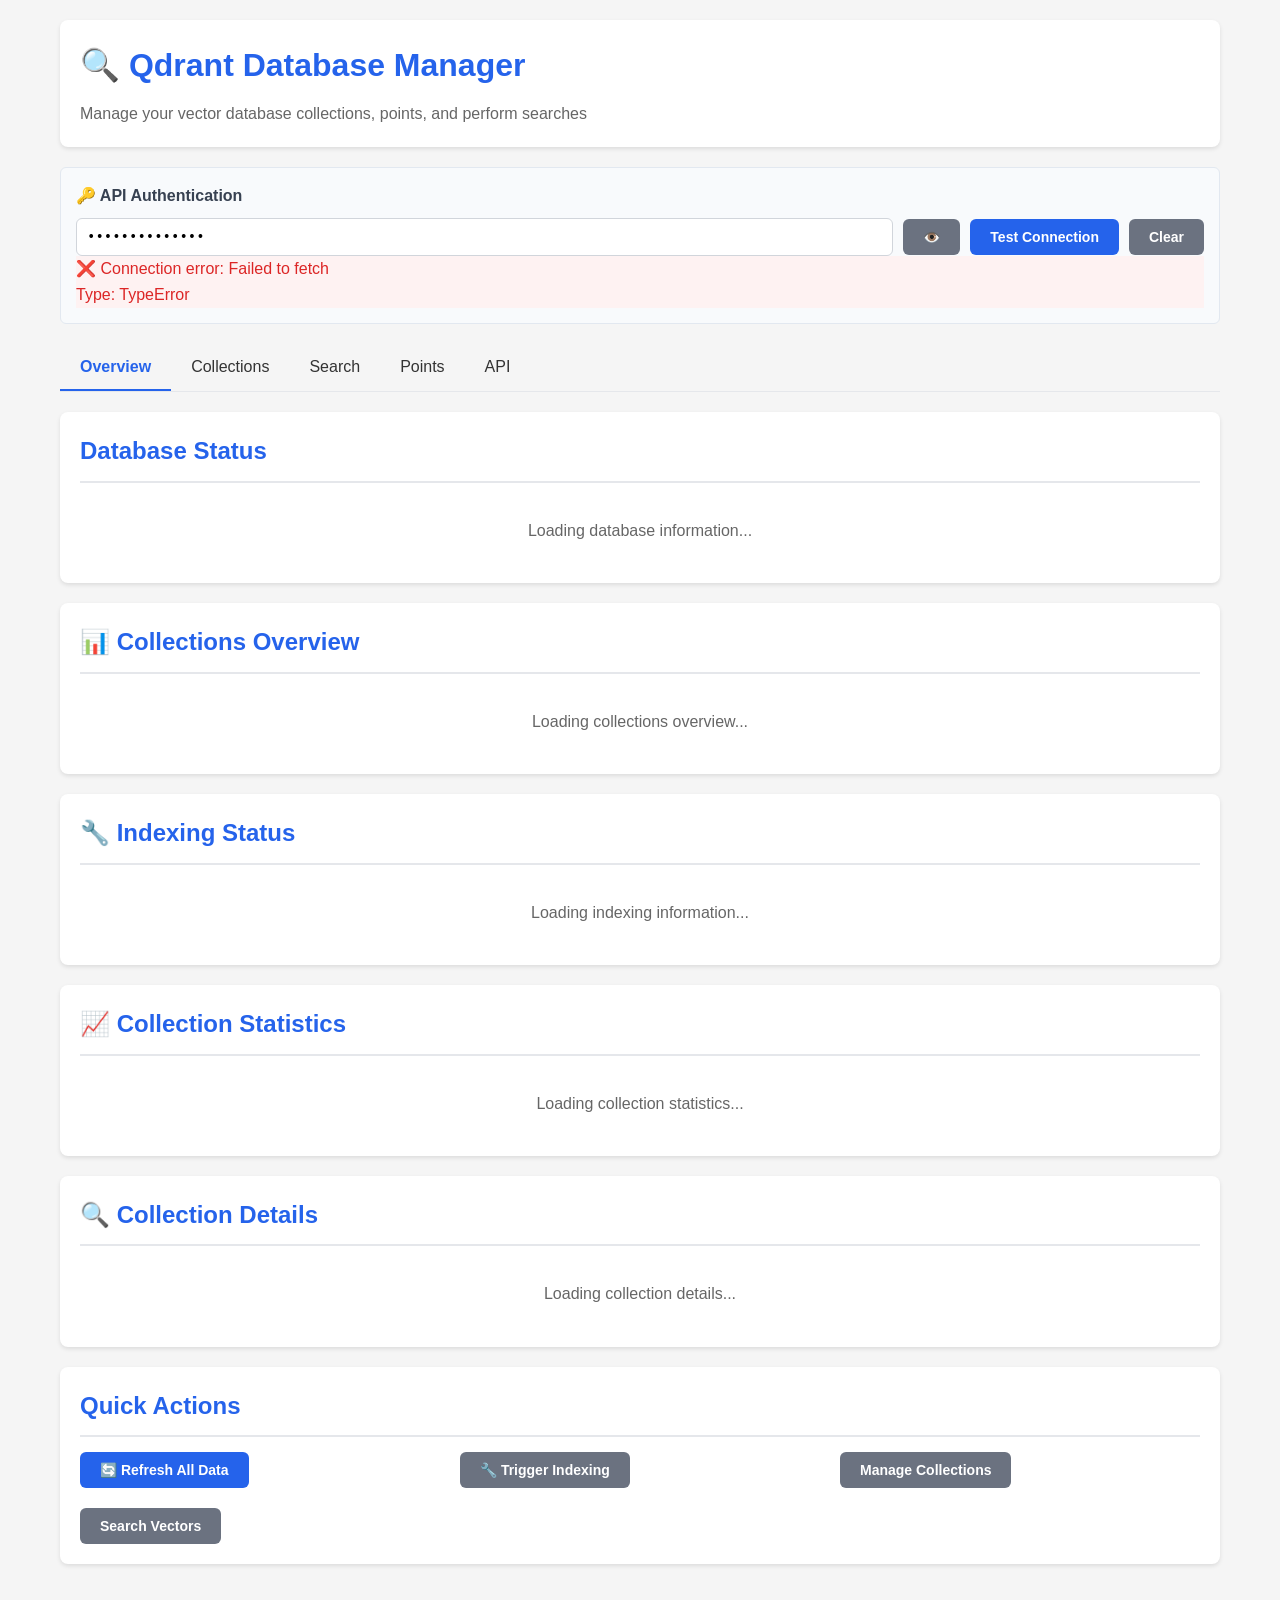
<file: services/qdrant-ui/index.html>
<!DOCTYPE html>
<html lang="en">
<head>
    <meta charset="UTF-8">
    <meta name="viewport" content="width=device-width, initial-scale=1.0">
    <title>Qdrant Database Manager</title>
    <style>
        * {
            margin: 0;
            padding: 0;
            box-sizing: border-box;
        }
        
        body {
            font-family: -apple-system, BlinkMacSystemFont, 'Segoe UI', Roboto, sans-serif;
            background: #f5f5f5;
            color: #333;
            line-height: 1.6;
        }
        
        .container {
            max-width: 1200px;
            margin: 0 auto;
            padding: 20px;
        }
        
        .header {
            background: #fff;
            padding: 20px;
            border-radius: 8px;
            box-shadow: 0 2px 4px rgba(0,0,0,0.1);
            margin-bottom: 20px;
        }
        
        .header h1 {
            color: #2563eb;
            margin-bottom: 10px;
        }
        
        .header p {
            color: #666;
        }
        
        .api-token-section {
            background: #f8fafc;
            border: 1px solid #e2e8f0;
            border-radius: 6px;
            padding: 15px;
            margin-bottom: 20px;
        }
        
        .api-token-section h3 {
            color: #374151;
            margin-bottom: 10px;
            font-size: 16px;
        }
        
        .api-token-input {
            display: flex;
            gap: 10px;
            align-items: center;
        }
        
        .api-token-input input {
            flex: 1;
            font-family: 'Courier New', monospace;
        }
        
        .api-token-input button {
            white-space: nowrap;
        }
        
        .card {
            background: #fff;
            padding: 20px;
            border-radius: 8px;
            box-shadow: 0 2px 4px rgba(0,0,0,0.1);
            margin-bottom: 20px;
        }
        
        .card h2 {
            color: #2563eb;
            margin-bottom: 15px;
            border-bottom: 2px solid #e5e7eb;
            padding-bottom: 10px;
        }
        
        .form-group {
            margin-bottom: 15px;
        }
        
        label {
            display: block;
            margin-bottom: 5px;
            font-weight: 600;
            color: #374151;
        }
        
        input, textarea, select {
            width: 100%;
            padding: 10px;
            border: 1px solid #d1d5db;
            border-radius: 6px;
            font-size: 14px;
        }
        
        input:focus, textarea:focus, select:focus {
            outline: none;
            border-color: #2563eb;
            box-shadow: 0 0 0 3px rgba(37, 99, 235, 0.1);
        }
        
        .btn {
            background: #2563eb;
            color: white;
            padding: 10px 20px;
            border: none;
            border-radius: 6px;
            cursor: pointer;
            font-size: 14px;
            font-weight: 600;
            transition: background-color 0.2s;
        }
        
        .btn:hover {
            background: #1d4ed8;
        }
        
        .btn-secondary {
            background: #6b7280;
        }
        
        .btn-secondary:hover {
            background: #4b5563;
        }
        
        .btn-danger {
            background: #dc2626;
        }
        
        .btn-danger:hover {
            background: #b91c1c;
        }
        
        .btn-success {
            background: #059669;
        }
        
        .btn-success:hover {
            background: #047857;
        }
        
        .response {
            background: #f8fafc;
            border: 1px solid #e2e8f0;
            border-radius: 6px;
            padding: 15px;
            margin-top: 15px;
            font-family: 'Courier New', monospace;
            font-size: 13px;
            white-space: pre-wrap;
            max-height: 400px;
            overflow-y: auto;
        }
        
        .error {
            background: #fef2f2;
            border-color: #fecaca;
            color: #dc2626;
        }
        
        .success {
            background: #f0fdf4;
            border-color: #bbf7d0;
            color: #059669;
        }
        
        .warning {
            background: #fffbeb;
            border-color: #fed7aa;
            color: #d97706;
        }
        
        .grid {
            display: grid;
            grid-template-columns: repeat(auto-fit, minmax(300px, 1fr));
            gap: 20px;
        }
        
        .collection-item {
            background: #fff;
            border: 1px solid #e5e7eb;
            border-radius: 6px;
            padding: 15px;
            margin-bottom: 10px;
        }
        
        .collection-name {
            font-weight: 600;
            color: #2563eb;
            margin-bottom: 5px;
        }
        
        .collection-info {
            font-size: 12px;
            color: #666;
        }
        
        .loading {
            text-align: center;
            padding: 20px;
            color: #666;
        }
        
        .tabs {
            display: flex;
            border-bottom: 1px solid #e5e7eb;
            margin-bottom: 20px;
        }
        
        .tab {
            padding: 10px 20px;
            cursor: pointer;
            border-bottom: 2px solid transparent;
            transition: all 0.2s;
        }
        
        .tab.active {
            border-bottom-color: #2563eb;
            color: #2563eb;
            font-weight: 600;
        }
        
        .tab:hover {
            background: #f8fafc;
        }
        
        .tab-content {
            display: none;
        }
        
        .tab-content.active {
            display: block;
        }
        
        .stats-grid {
            display: grid;
            grid-template-columns: repeat(auto-fit, minmax(200px, 1fr));
            gap: 15px;
            margin-bottom: 20px;
        }
        
        .stat-card {
            background: #f8fafc;
            border: 1px solid #e2e8f0;
            border-radius: 6px;
            padding: 15px;
            text-align: center;
        }
        
        .stat-number {
            font-size: 24px;
            font-weight: bold;
            color: #2563eb;
            margin-bottom: 5px;
        }
        
        .stat-label {
            font-size: 12px;
            color: #666;
            text-transform: uppercase;
            letter-spacing: 0.5px;
        }
        
        .collection-detail-card {
            background: #fff;
            border: 1px solid #e5e7eb;
            border-radius: 8px;
            padding: 20px;
            margin-bottom: 15px;
            box-shadow: 0 1px 3px rgba(0,0,0,0.1);
        }
        
        .collection-detail-header {
            display: flex;
            justify-content: space-between;
            align-items: center;
            margin-bottom: 15px;
            padding-bottom: 10px;
            border-bottom: 1px solid #e5e7eb;
        }
        
        .collection-detail-name {
            font-size: 18px;
            font-weight: 600;
            color: #2563eb;
        }
        
        .collection-detail-status {
            padding: 4px 8px;
            border-radius: 4px;
            font-size: 12px;
            font-weight: 600;
        }
        
        .status-green {
            background: #dcfce7;
            color: #166534;
        }
        
        .status-yellow {
            background: #fef3c7;
            color: #92400e;
        }
        
        .status-red {
            background: #fee2e2;
            color: #991b1b;
        }
        
        .collection-detail-info {
            display: grid;
            grid-template-columns: repeat(auto-fit, minmax(150px, 1fr));
            gap: 15px;
            margin-bottom: 15px;
        }
        
        .detail-item {
            text-align: center;
        }
        
        .detail-value {
            font-size: 16px;
            font-weight: 600;
            color: #374151;
        }
        
        .detail-label {
            font-size: 11px;
            color: #666;
            text-transform: uppercase;
            letter-spacing: 0.5px;
        }
        
        .collection-detail-actions {
            display: flex;
            gap: 10px;
            flex-wrap: wrap;
        }
        
        .btn-small {
            padding: 6px 12px;
            font-size: 12px;
        }
        
        .overview-summary {
            background: #f0f9ff;
            border: 1px solid #bae6fd;
            border-radius: 6px;
            padding: 15px;
            margin-bottom: 20px;
        }
        
        .overview-summary h3 {
            color: #0369a1;
            margin-bottom: 10px;
        }
        
        .overview-summary p {
            color: #0c4a6e;
            margin-bottom: 5px;
        }
        
        .indexing-progress {
            background: #f1f5f9;
            border-radius: 4px;
            height: 20px;
            margin: 10px 0;
            overflow: hidden;
        }
        
        .indexing-progress-bar {
            height: 100%;
            background: linear-gradient(90deg, #10b981, #059669);
            transition: width 0.3s ease;
            display: flex;
            align-items: center;
            justify-content: center;
            color: white;
            font-size: 12px;
            font-weight: 600;
        }
        
        .indexing-status-card {
            background: #f8fafc;
            border: 1px solid #e2e8f0;
            border-radius: 6px;
            padding: 15px;
            margin-bottom: 10px;
        }
        
        .indexing-status-header {
            display: flex;
            justify-content: space-between;
            align-items: center;
            margin-bottom: 10px;
        }
        
        .indexing-status-name {
            font-weight: 600;
            color: #374151;
        }
        
        .indexing-status-indicator {
            padding: 4px 8px;
            border-radius: 4px;
            font-size: 11px;
            font-weight: 600;
        }
        
        .indexing-active {
            background: #dcfce7;
            color: #166534;
        }
        
        .indexing-complete {
            background: #dbeafe;
            color: #1e40af;
        }
        
        .indexing-pending {
            background: #fef3c7;
            color: #92400e;
        }
        
        .indexing-stats {
            display: grid;
            grid-template-columns: repeat(auto-fit, minmax(120px, 1fr));
            gap: 10px;
            margin-top: 10px;
        }
        
        .indexing-stat {
            text-align: center;
            padding: 8px;
            background: white;
            border-radius: 4px;
            border: 1px solid #e5e7eb;
        }
        
        .indexing-stat-value {
            font-size: 16px;
            font-weight: 600;
            color: #2563eb;
        }
        
        .indexing-stat-label {
            font-size: 10px;
            color: #666;
            text-transform: uppercase;
            letter-spacing: 0.5px;
        }
    </style>
</head>
<body>
    <div class="container">
        <div class="header">
            <h1>🔍 Qdrant Database Manager</h1>
            <p>Manage your vector database collections, points, and perform searches</p>
        </div>

        <!-- API Token Section -->
        <div class="api-token-section">
            <h3>🔑 API Authentication</h3>
            <div class="api-token-input">
                <input type="password" id="api-token" placeholder="Enter Qdrant API token (optional)" />
                <button class="btn btn-secondary" onclick="toggleApiTokenVisibility()">👁️</button>
                <button class="btn" onclick="testConnection()">Test Connection</button>
                <button class="btn btn-secondary" onclick="clearApiToken()">Clear</button>
            </div>
            <div id="connection-status"></div>
        </div>

        <div class="tabs">
            <div class="tab active" onclick="showTab('overview')">Overview</div>
            <div class="tab" onclick="showTab('collections')">Collections</div>
            <div class="tab" onclick="showTab('search')">Search</div>
            <div class="tab" onclick="showTab('points')">Points</div>
            <div class="tab" onclick="showTab('api')">API</div>
        </div>

        <!-- Overview Tab -->
        <div id="overview" class="tab-content active">
            <div class="card">
                <h2>Database Status</h2>
                <div id="status-info">
                    <div class="loading">Loading database information...</div>
                </div>
            </div>
            
            <div class="card">
                <h2>📊 Collections Overview</h2>
                <div id="collections-overview">
                    <div class="loading">Loading collections overview...</div>
                </div>
            </div>
            
            <div class="card">
                <h2>🔧 Indexing Status</h2>
                <div id="indexing-status">
                    <div class="loading">Loading indexing information...</div>
                </div>
            </div>
            
            <div class="card">
                <h2>📈 Collection Statistics</h2>
                <div id="collections-stats">
                    <div class="loading">Loading collection statistics...</div>
                </div>
            </div>
            
            <div class="card">
                <h2>🔍 Collection Details</h2>
                <div id="collections-details">
                    <div class="loading">Loading collection details...</div>
                </div>
            </div>
            
            <div class="card">
                <h2>Quick Actions</h2>
                <div class="grid">
                    <div>
                        <button class="btn" onclick="loadOverviewData()">🔄 Refresh All Data</button>
                    </div>
                    <div>
                        <button class="btn btn-secondary" onclick="triggerIndexing()">🔧 Trigger Indexing</button>
                    </div>
                    <div>
                        <button class="btn btn-secondary" onclick="showTab('collections')">Manage Collections</button>
                    </div>
                    <div>
                        <button class="btn btn-secondary" onclick="showTab('search')">Search Vectors</button>
                    </div>
                </div>
            </div>
        </div>

        <!-- Collections Tab -->
        <div id="collections" class="tab-content">
            <div class="card">
                <h2>Collections</h2>
                <div class="form-group">
                    <label for="collection-name">Collection Name:</label>
                    <input type="text" id="collection-name" placeholder="Enter collection name">
                </div>
                <div class="form-group">
                    <label for="vector-size">Vector Size:</label>
                    <input type="number" id="vector-size" placeholder="1536" value="1536">
                </div>
                <div class="form-group">
                    <label for="distance-metric">Distance Metric:</label>
                    <select id="distance-metric">
                        <option value="Cosine">Cosine</option>
                        <option value="Euclid">Euclidean</option>
                        <option value="Dot">Dot Product</option>
                    </select>
                </div>
                <button class="btn btn-success" onclick="createCollection()">Create Collection</button>
                <div id="collections-list">
                    <div class="loading">Loading collections...</div>
                </div>
            </div>
        </div>

        <!-- Search Tab -->
        <div id="search" class="tab-content">
            <div class="card">
                <h2>Vector Search</h2>
                <div class="form-group">
                    <label for="search-collection">Collection:</label>
                    <select id="search-collection">
                        <option value="">Select collection...</option>
                    </select>
                </div>
                <div class="form-group">
                    <label for="search-vector">Vector (comma-separated numbers):</label>
                    <textarea id="search-vector" rows="4" placeholder="0.1, 0.2, 0.3, ..."></textarea>
                </div>
                <div class="form-group">
                    <label for="search-limit">Limit:</label>
                    <input type="number" id="search-limit" value="10" min="1" max="100">
                </div>
                <button class="btn" onclick="searchVectors()">Search</button>
                <div id="search-results"></div>
            </div>
        </div>

        <!-- Points Tab -->
        <div id="points" class="tab-content">
            <div class="card">
                <h2>Manage Points</h2>
                <div class="form-group">
                    <label for="points-collection">Collection:</label>
                    <select id="points-collection">
                        <option value="">Select collection...</option>
                    </select>
                </div>
                <div class="form-group">
                    <label for="point-id">Point ID:</label>
                    <input type="text" id="point-id" placeholder="Enter point ID">
                </div>
                <div class="form-group">
                    <label for="point-vector">Vector (comma-separated numbers):</label>
                    <textarea id="point-vector" rows="4" placeholder="0.1, 0.2, 0.3, ..."></textarea>
                </div>
                <div class="form-group">
                    <label for="point-payload">Payload (JSON):</label>
                    <textarea id="point-payload" rows="4" placeholder='{"text": "sample text", "metadata": "value"}'></textarea>
                </div>
                <button class="btn btn-success" onclick="upsertPoint()">Upsert Point</button>
                <button class="btn btn-danger" onclick="deletePoint()">Delete Point</button>
                <div id="points-results"></div>
            </div>
        </div>

        <!-- API Tab -->
        <div id="api" class="tab-content">
            <div class="card">
                <h2>API Endpoints</h2>
                <div class="response">
Qdrant API Base URL: http://localhost:6333

Available Endpoints:
- GET / - Health check
- GET /collections - List all collections
- PUT /collections/{name} - Create collection
- DELETE /collections/{name} - Delete collection
- GET /collections/{name} - Get collection info
- PUT /collections/{name}/points - Upsert points
- POST /collections/{name}/points/search - Search points
- DELETE /collections/{name}/points - Delete points

Example Usage (with API token):
curl -X GET http://localhost:6333/collections \
  -H "api-key: YOUR_API_TOKEN"

curl -X PUT http://localhost:6333/collections/test \
  -H "Content-Type: application/json" \
  -H "api-key: YOUR_API_TOKEN" \
  -d '{"vectors": {"size": 1536, "distance": "Cosine"}}'
                </div>
            </div>
        </div>
    </div>

    <script>
        const QDRANT_URL = 'http://localhost:6333';
        let apiToken = 'qdrant_api_key'; // Default API key
        
        // Initialize on page load
        document.addEventListener('DOMContentLoaded', function() {
            console.log('=== QDRANT UI INITIALIZATION STARTED ===');
            
            // Check for API token in URL parameters
            const urlParams = new URLSearchParams(window.location.search);
            const tokenFromUrl = urlParams.get('api_token');
            if (tokenFromUrl) {
                console.log('API token found in URL parameters');
                document.getElementById('api-token').value = tokenFromUrl;
                apiToken = tokenFromUrl;
            } else {
                console.log('Using default API token');
                // Use default API key if none provided in URL
                document.getElementById('api-token').value = apiToken;
            }
            
            console.log('About to call testConnection()...');
            // Test connection and load data
            testConnection();
            console.log('testConnection() called');
            
            // Set up periodic refresh of indexing status (every 30 seconds)
            setInterval(() => {
                if (document.getElementById('indexing-status')) {
                    loadIndexingStatus();
                }
            }, 30000);
        });
        
        // Get headers for API requests
        function getHeaders() {
            const headers = {
                'Content-Type': 'application/json'
            };
            if (apiToken) {
                headers['api-key'] = apiToken;
                console.log('Adding API key to headers:', apiToken);
            } else {
                console.log('No API token available');
            }
            console.log('Final headers:', headers);
            return headers;
        }
        
        // Toggle API token visibility
        function toggleApiTokenVisibility() {
            const input = document.getElementById('api-token');
            const button = event.target;
            if (input.type === 'password') {
                input.type = 'text';
                button.textContent = '🙈';
            } else {
                input.type = 'password';
                button.textContent = '👁️';
            }
        }
        
        // Clear API token
        function clearApiToken() {
            document.getElementById('api-token').value = '';
            apiToken = '';
            document.getElementById('connection-status').innerHTML = '';
        }
        
        // Test connection
        async function testConnection() {
            // Ensure apiToken is set from the input field
            const inputToken = document.getElementById('api-token').value;
            if (inputToken) {
                apiToken = inputToken;
            }
            console.log('Testing connection with API token:', apiToken);
            const statusDiv = document.getElementById('connection-status');
            
            try {
                console.log('Making request to:', QDRANT_URL);
                console.log('Headers:', getHeaders());
                
                const response = await fetch(QDRANT_URL, {
                    headers: getHeaders()
                });
                
                console.log('Response status:', response.status);
                console.log('Response ok:', response.ok);
                
                if (response.ok) {
                    const data = await response.json();
                    console.log('Response data:', data);
                    statusDiv.innerHTML = `
                        <div class="success">
                            ✅ Connected successfully! Version: ${data.version}
                        </div>
                    `;
                    console.log('Calling loadStatus, loadCollections, and loadOverviewData...');
                    loadStatus();
                    loadCollections();
                    loadOverviewData();
                } else {
                    const errorText = await response.text();
                    console.log('Error response text:', errorText);
                    statusDiv.innerHTML = `
                        <div class="error">
                            ❌ Connection failed: ${response.status} ${response.statusText}
                            <br>Details: ${errorText}
                        </div>
                    `;
                }
            } catch (error) {
                console.log('Exception caught:', error);
                statusDiv.innerHTML = `
                    <div class="error">
                        ❌ Connection error: ${error.message}
                        <br>Type: ${error.name}
                    </div>
                `;
            }
        }
        
        // Tab management
        function showTab(tabName) {
            // Hide all tab contents
            document.querySelectorAll('.tab-content').forEach(content => {
                content.classList.remove('active');
            });
            
            // Remove active class from all tabs
            document.querySelectorAll('.tab').forEach(tab => {
                tab.classList.remove('active');
            });
            
            // Show selected tab content
            document.getElementById(tabName).classList.add('active');
            
            // Add active class to clicked tab
            event.target.classList.add('active');
            
            // Load data for specific tabs
            if (tabName === 'overview') {
                loadOverviewData();
            } else if (tabName === 'collections') {
                loadCollections();
            }
        }
        
        // Load comprehensive overview data
        async function loadOverviewData() {
            console.log('=== loadOverviewData() called ===');
            try {
                await Promise.all([
                    loadStatus(),
                    loadCollectionsOverview(),
                    loadIndexingStatus(),
                    loadCollectionsStats(),
                    loadCollectionsDetails()
                ]);
                console.log('=== loadOverviewData() completed successfully ===');
            } catch (error) {
                console.error('Error in loadOverviewData():', error);
            }
        }
        
        // Load indexing status for all collections
        async function loadIndexingStatus() {
            console.log('=== loadIndexingStatus() called ===');
            try {
                const response = await fetch(`${QDRANT_URL}/collections`, {
                    headers: getHeaders()
                });
                const data = await response.json();
                
                if (data.result && data.result.collections) {
                    const collections = data.result.collections;
                    let totalPoints = 0;
                    let totalIndexedVectors = 0;
                    let indexingInProgress = 0;
                    let fullyIndexed = 0;
                    
                    const indexingDetails = [];
                    
                    for (const collection of collections) {
                        try {
                            const detailResponse = await fetch(`${QDRANT_URL}/collections/${collection.name}`, {
                                headers: getHeaders()
                            });
                            
                            if (detailResponse.ok) {
                                const detailData = await detailResponse.json();
                                const collectionInfo = detailData.result;
                                
                                const pointsCount = collectionInfo.points_count || 0;
                                const indexedVectorsCount = collectionInfo.indexed_vectors_count || 0;
                                const segmentsCount = collectionInfo.segments_count || 0;
                                
                                totalPoints += pointsCount;
                                totalIndexedVectors += indexedVectorsCount;
                                
                                // Calculate indexing progress
                                let indexingProgress = 0;
                                let indexingStatus = 'pending';
                                
                                if (pointsCount > 0) {
                                    indexingProgress = (indexedVectorsCount / pointsCount) * 100;
                                    
                                    if (indexingProgress >= 100) {
                                        indexingStatus = 'complete';
                                        fullyIndexed++;
                                    } else if (indexingProgress > 0) {
                                        indexingStatus = 'active';
                                        indexingInProgress++;
                                    }
                                }
                                
                                indexingDetails.push({
                                    name: collection.name,
                                    pointsCount: pointsCount,
                                    indexedVectorsCount: indexedVectorsCount,
                                    segmentsCount: segmentsCount,
                                    indexingProgress: indexingProgress,
                                    indexingStatus: indexingStatus,
                                    optimizerStatus: collectionInfo.optimizer_status || 'unknown'
                                });
                            }
                        } catch (error) {
                            console.log(`Error fetching indexing details for ${collection.name}:`, error);
                        }
                    }
                    
                    const overallProgress = totalPoints > 0 ? (totalIndexedVectors / totalPoints) * 100 : 0;
                    
                    let html = `
                        <div class="overview-summary">
                            <h3>🔧 Overall Indexing Status</h3>
                            <div class="indexing-progress">
                                <div class="indexing-progress-bar" style="width: ${overallProgress}%">
                                    ${overallProgress.toFixed(1)}%
                                </div>
                            </div>
                            <p><strong>Total Points:</strong> ${totalPoints.toLocaleString()}</p>
                            <p><strong>Indexed Vectors:</strong> ${totalIndexedVectors.toLocaleString()}</p>
                            <p><strong>Fully Indexed Collections:</strong> ${fullyIndexed} / ${collections.length}</p>
                            <p><strong>Indexing in Progress:</strong> ${indexingInProgress}</p>
                        </div>
                    `;
                    
                    // Add individual collection indexing status
                    if (indexingDetails.length > 0) {
                        html += '<h4 style="margin: 20px 0 10px 0; color: #374151;">Collection Indexing Details</h4>';
                        
                        for (const detail of indexingDetails) {
                            const statusClass = detail.indexingStatus === 'complete' ? 'indexing-complete' : 
                                              detail.indexingStatus === 'active' ? 'indexing-active' : 'indexing-pending';
                            
                            html += `
                                <div class="indexing-status-card">
                                    <div class="indexing-status-header">
                                        <div class="indexing-status-name">${detail.name}</div>
                                        <div class="indexing-status-indicator ${statusClass}">
                                            ${detail.indexingStatus.toUpperCase()}
                                        </div>
                                    </div>
                                    
                                    <div class="indexing-progress">
                                        <div class="indexing-progress-bar" style="width: ${detail.indexingProgress}%">
                                            ${detail.indexingProgress.toFixed(1)}%
                                        </div>
                                    </div>
                                    
                                    <div class="indexing-stats">
                                        <div class="indexing-stat">
                                            <div class="indexing-stat-value">${detail.pointsCount}</div>
                                            <div class="indexing-stat-label">Points</div>
                                        </div>
                                        <div class="indexing-stat">
                                            <div class="indexing-stat-value">${detail.indexedVectorsCount}</div>
                                            <div class="indexing-stat-label">Indexed</div>
                                        </div>
                                        <div class="indexing-stat">
                                            <div class="indexing-stat-value">${detail.segmentsCount}</div>
                                            <div class="indexing-stat-label">Segments</div>
                                        </div>
                                        <div class="indexing-stat">
                                            <div class="indexing-stat-value">${detail.optimizerStatus}</div>
                                            <div class="indexing-stat-label">Optimizer</div>
                                        </div>
                                        <div class="indexing-stat">
                                            <div class="indexing-stat-value">100</div>
                                            <div class="indexing-stat-label">Threshold</div>
                                        </div>
                                    </div>
                                </div>
                            `;
                        }
                    }
                    
                    document.getElementById('indexing-status').innerHTML = html;
                } else {
                    document.getElementById('indexing-status').innerHTML = `
                        <div class="warning">
                            No collections found or unable to load indexing data.
                        </div>
                    `;
                }
            } catch (error) {
                document.getElementById('indexing-status').innerHTML = `
                    <div class="error">
                        <strong>Error loading indexing status:</strong> ${error.message}
                    </div>
                `;
            }
        }
        
        // Load collections overview with summary
        async function loadCollectionsOverview() {
            console.log('=== loadCollectionsOverview() called ===');
            try {
                const response = await fetch(`${QDRANT_URL}/collections`, {
                    headers: getHeaders()
                });
                const data = await response.json();
                
                if (data.result && data.result.collections) {
                    const collections = data.result.collections;
                    
                    // Fetch detailed info for each collection
                    let totalPoints = 0;
                    let totalVectors = 0;
                    let activeCollections = 0;
                    
                    for (const collection of collections) {
                        try {
                            const detailResponse = await fetch(`${QDRANT_URL}/collections/${collection.name}`, {
                                headers: getHeaders()
                            });
                            
                            if (detailResponse.ok) {
                                const detailData = await detailResponse.json();
                                const collectionInfo = detailData.result;
                                
                                totalPoints += collectionInfo.points_count || 0;
                                totalVectors += collectionInfo.points_count || 0;
                                if (collectionInfo.status === 'green') {
                                    activeCollections++;
                                }
                            }
                        } catch (error) {
                            console.log(`Error fetching details for ${collection.name}:`, error);
                        }
                    }
                    
                    document.getElementById('collections-overview').innerHTML = `
                        <div class="overview-summary">
                            <h3>📊 Database Summary</h3>
                            <p><strong>Total Collections:</strong> ${collections.length}</p>
                            <p><strong>Active Collections:</strong> ${activeCollections}</p>
                            <p><strong>Total Points:</strong> ${totalPoints.toLocaleString()}</p>
                            <p><strong>Total Vectors:</strong> ${totalVectors.toLocaleString()}</p>
                            <p><strong>Average Points per Collection:</strong> ${collections.length > 0 ? (totalPoints / collections.length).toFixed(1) : 0}</p>
                        </div>
                        
                        <div class="stats-grid">
                            <div class="stat-card">
                                <div class="stat-number">${collections.length}</div>
                                <div class="stat-label">Collections</div>
                            </div>
                            <div class="stat-card">
                                <div class="stat-number">${totalPoints}</div>
                                <div class="stat-label">Total Points</div>
                            </div>
                            <div class="stat-card">
                                <div class="stat-number">${totalVectors}</div>
                                <div class="stat-label">Total Vectors</div>
                            </div>
                            <div class="stat-card">
                                <div class="stat-number">${activeCollections}</div>
                                <div class="stat-label">Active</div>
                            </div>
                        </div>
                        
                        <div style="margin-top: 20px; padding: 15px; background: #f0f9ff; border: 1px solid #bae6fd; border-radius: 6px;">
                            <h4 style="margin: 0 0 10px 0; color: #0369a1;">🔧 Indexing Overview</h4>
                            <p style="margin: 5px 0; color: #0c4a6e;"><strong>Note:</strong> This section shows basic indexing information. For detailed indexing status, see the "Indexing Status" section above.</p>
                            <p style="margin: 5px 0; color: #0c4a6e;"><strong>Indexing Threshold:</strong> Collections are automatically indexed when they reach the configured threshold (usually 100 points).</p>
                            <p style="margin: 5px 0; color: #0c4a6e;"><strong>Manual Trigger:</strong> Use the "Trigger Indexing" button to force indexing for all collections.</p>
                        </div>
                    `;
                } else {
                    document.getElementById('collections-overview').innerHTML = `
                        <div class="warning">
                            No collections found or unable to load collection data.
                        </div>
                    `;
                }
            } catch (error) {
                document.getElementById('collections-overview').innerHTML = `
                    <div class="error">
                        <strong>Error loading collections overview:</strong> ${error.message}
                    </div>
                `;
            }
        }
        
        // Load collection statistics
        async function loadCollectionsStats() {
            console.log('=== loadCollectionsStats() called ===');
            try {
                const response = await fetch(`${QDRANT_URL}/collections`, {
                    headers: getHeaders()
                });
                const data = await response.json();
                
                if (data.result && data.result.collections) {
                    const collections = data.result.collections;
                    
                    // Fetch detailed info for each collection
                    const collectionDetails = [];
                    
                    for (const collection of collections) {
                        try {
                            const detailResponse = await fetch(`${QDRANT_URL}/collections/${collection.name}`, {
                                headers: getHeaders()
                            });
                            
                            if (detailResponse.ok) {
                                const detailData = await detailResponse.json();
                                const collectionInfo = detailData.result;
                                collectionDetails.push({
                                    name: collection.name,
                                    points_count: collectionInfo.points_count || 0,
                                    status: collectionInfo.status
                                });
                            }
                        } catch (error) {
                            console.log(`Error fetching details for ${collection.name}:`, error);
                        }
                    }
                    
                    // Calculate statistics
                    const stats = {
                        largestCollection: collectionDetails.reduce((max, c) => 
                            c.points_count > max.points_count ? c : max, collectionDetails[0] || {name: 'N/A', points_count: 0}),
                        smallestCollection: collectionDetails.reduce((min, c) => 
                            c.points_count < min.points_count ? c : min, collectionDetails[0] || {name: 'N/A', points_count: 0}),
                        totalSize: collectionDetails.reduce((sum, c) => sum + c.points_count, 0),
                        avgSize: collectionDetails.length > 0 ? collectionDetails.reduce((sum, c) => sum + c.points_count, 0) / collectionDetails.length : 0
                    };
                    
                    document.getElementById('collections-stats').innerHTML = `
                        <div class="stats-grid">
                            <div class="stat-card">
                                <div class="stat-number">${stats.largestCollection ? stats.largestCollection.name : 'N/A'}</div>
                                <div class="stat-label">Largest Collection</div>
                                <div style="font-size: 11px; color: #666; margin-top: 5px;">
                                    ${stats.largestCollection ? stats.largestCollection.points_count + ' points' : ''}
                                </div>
                            </div>
                            <div class="stat-card">
                                <div class="stat-number">${stats.smallestCollection ? stats.smallestCollection.name : 'N/A'}</div>
                                <div class="stat-label">Smallest Collection</div>
                                <div style="font-size: 11px; color: #666; margin-top: 5px;">
                                    ${stats.smallestCollection ? stats.smallestCollection.points_count + ' points' : ''}
                                </div>
                            </div>
                            <div class="stat-card">
                                <div class="stat-number">${stats.avgSize.toFixed(1)}</div>
                                <div class="stat-label">Avg Points/Collection</div>
                            </div>
                            <div class="stat-card">
                                <div class="stat-number">${collections.filter(c => c.points_count > 0).length}</div>
                                <div class="stat-label">Non-Empty Collections</div>
                            </div>
                        </div>
                    `;
                } else {
                    document.getElementById('collections-stats').innerHTML = `
                        <div class="warning">
                            No collection statistics available.
                        </div>
                    `;
                }
            } catch (error) {
                document.getElementById('collections-stats').innerHTML = `
                    <div class="error">
                        <strong>Error loading collection statistics:</strong> ${error.message}
                    </div>
                `;
            }
        }
        
        // Trigger indexing for all collections
        async function triggerIndexing() {
            console.log('=== triggerIndexing() called ===');
            try {
                const response = await fetch(`${QDRANT_URL}/collections`, {
                    headers: getHeaders()
                });
                const data = await response.json();
                
                if (data.result && data.result.collections) {
                    const collections = data.result.collections;
                    const results = [];
                    
                    for (const collection of collections) {
                        try {
                            // Trigger indexing by updating optimizer config
                            const updateResponse = await fetch(`${QDRANT_URL}/collections/${collection.name}`, {
                                method: 'PATCH',
                                headers: getHeaders(),
                                body: JSON.stringify({
                                    optimizer_config: {
                                        indexing_threshold: 100
                                    }
                                })
                            });
                            
                            if (updateResponse.ok) {
                                results.push({
                                    collection: collection.name,
                                    status: 'success',
                                    message: 'Indexing threshold updated to 100'
                                });
                            } else {
                                const errorText = await updateResponse.text();
                                results.push({
                                    collection: collection.name,
                                    status: 'error',
                                    message: `Failed to update: ${errorText}`
                                });
                            }
                        } catch (error) {
                            results.push({
                                collection: collection.name,
                                status: 'error',
                                message: `Exception: ${error.message}`
                            });
                        }
                    }
                    
                    // Show results
                    let resultHtml = '<div class="success"><h4>Indexing Trigger Results:</h4>';
                    for (const result of results) {
                        const statusClass = result.status === 'success' ? 'success' : 'error';
                        resultHtml += `<div class="${statusClass}">${result.collection}: ${result.message}</div>`;
                    }
                    resultHtml += '</div>';
                    
                    // Update the indexing status section
                    document.getElementById('indexing-status').innerHTML = resultHtml;
                    
                    // Refresh indexing status after a short delay
                    setTimeout(() => {
                        loadIndexingStatus();
                    }, 2000);
                    
                } else {
                    document.getElementById('indexing-status').innerHTML = `
                        <div class="error">
                            No collections found to trigger indexing.
                        </div>
                    `;
                }
            } catch (error) {
                document.getElementById('indexing-status').innerHTML = `
                    <div class="error">
                        <strong>Error triggering indexing:</strong> ${error.message}
                    </div>
                `;
            }
        }
        
        // Load detailed collection information
        async function loadCollectionsDetails() {
            console.log('=== loadCollectionsDetails() called ===');
            try {
                const response = await fetch(`${QDRANT_URL}/collections`, {
                    headers: getHeaders()
                });
                const data = await response.json();
                
                if (data.result && data.result.collections) {
                    const collections = data.result.collections;
                    let html = '';
                    
                    for (const collection of collections) {
                        // Get collection info
                        const infoResponse = await fetch(`${QDRANT_URL}/collections/${collection.name}`, {
                            headers: getHeaders()
                        });
                        const infoData = await infoResponse.json();
                        
                        const collectionInfo = infoData.result;
                        const statusClass = collectionInfo.status === 'green' ? 'status-green' : 
                                          collectionInfo.status === 'yellow' ? 'status-yellow' : 'status-red';
                        
                        html += `
                            <div class="collection-detail-card">
                                <div class="collection-detail-header">
                                    <div class="collection-detail-name">${collection.name}</div>
                                    <div class="collection-detail-status ${statusClass}">${collectionInfo.status}</div>
                                </div>
                                
                                <div class="collection-detail-info">
                                    <div class="detail-item">
                                        <div class="detail-value">${collectionInfo.points_count || 0}</div>
                                        <div class="detail-label">Points</div>
                                    </div>
                                    <div class="detail-item">
                                        <div class="detail-value">${collectionInfo.indexed_vectors_count || 0}</div>
                                        <div class="detail-label">Indexed Vectors</div>
                                    </div>
                                    <div class="detail-item">
                                        <div class="detail-value">${infoData.result && infoData.result.config && infoData.result.config.params ? infoData.result.config.params.vectors.size : 'N/A'}</div>
                                        <div class="detail-label">Vector Size</div>
                                    </div>
                                    <div class="detail-item">
                                        <div class="detail-value">${infoData.result && infoData.result.config && infoData.result.config.params ? infoData.result.config.params.vectors.distance : 'N/A'}</div>
                                        <div class="detail-label">Distance</div>
                                    </div>
                                </div>
                                
                                <!-- Indexing Progress Section -->
                                <div style="margin: 15px 0; padding: 15px; background: #f8fafc; border-radius: 6px; border: 1px solid #e2e8f0;">
                                    <h4 style="margin: 0 0 10px 0; color: #374151; font-size: 14px;">🔧 Indexing Status</h4>
                                    ${(() => {
                                        const pointsCount = collectionInfo.points_count || 0;
                                        const indexedVectorsCount = collectionInfo.indexed_vectors_count || 0;
                                        const indexingProgress = pointsCount > 0 ? (indexedVectorsCount / pointsCount) * 100 : 0;
                                        const indexingStatus = indexingProgress >= 100 ? 'complete' : 
                                                              indexingProgress > 0 ? 'active' : 'pending';
                                        const statusClass = indexingStatus === 'complete' ? 'indexing-complete' : 
                                                          indexingStatus === 'active' ? 'indexing-active' : 'indexing-pending';
                                        
                                        return `
                                            <div style="display: flex; justify-content: space-between; align-items: center; margin-bottom: 10px;">
                                                <span style="font-weight: 600; color: #374151;">Progress</span>
                                                <span class="indexing-status-indicator ${statusClass}">${indexingStatus.toUpperCase()}</span>
                                            </div>
                                            <div class="indexing-progress">
                                                <div class="indexing-progress-bar" style="width: ${indexingProgress}%">
                                                    ${indexingProgress.toFixed(1)}%
                                                </div>
                                            </div>
                                            <div style="display: grid; grid-template-columns: repeat(4, 1fr); gap: 10px; margin-top: 10px;">
                                                <div style="text-align: center;">
                                                    <div style="font-size: 14px; font-weight: 600; color: #2563eb;">${pointsCount}</div>
                                                    <div style="font-size: 10px; color: #666;">Total Points</div>
                                                </div>
                                                <div style="text-align: center;">
                                                    <div style="font-size: 14px; font-weight: 600; color: #2563eb;">${indexedVectorsCount}</div>
                                                    <div style="font-size: 10px; color: #666;">Indexed</div>
                                                </div>
                                                <div style="text-align: center;">
                                                    <div style="font-size: 14px; font-weight: 600; color: #2563eb;">${collectionInfo.segments_count || 0}</div>
                                                    <div style="font-size: 10px; color: #666;">Segments</div>
                                                </div>
                                                <div style="text-align: center;">
                                                    <div style="font-size: 14px; font-weight: 600; color: #2563eb;">${collectionInfo.config && collectionInfo.config.optimizer_config && collectionInfo.config.optimizer_config.indexing_threshold ? collectionInfo.config.optimizer_config.indexing_threshold : '100'}</div>
                                                    <div style="font-size: 10px; color: #666;">Threshold</div>
                                                </div>
                                            </div>
                                        `;
                                    })()}
                                </div>
                                
                                <div class="collection-detail-actions">
                                    <button class="btn btn-small" onclick="viewCollectionPoints('${collection.name}')">View Points</button>
                                    <button class="btn btn-small btn-secondary" onclick="searchCollection('${collection.name}')">Search</button>
                                    <button class="btn btn-small btn-danger" onclick="deleteCollection('${collection.name}')">Delete</button>
                                </div>
                            </div>
                        `;
                    }
                    
                    document.getElementById('collections-details').innerHTML = html;
                } else {
                    document.getElementById('collections-details').innerHTML = `
                        <div class="warning">
                            No collections found.
                        </div>
                    `;
                }
            } catch (error) {
                document.getElementById('collections-details').innerHTML = `
                    <div class="error">
                        <strong>Error loading collection details:</strong> ${error.message}
                    </div>
                `;
            }
        }
        
        // Helper functions for collection actions
        async function viewCollectionPoints(collectionName) {
            // Switch to points tab and set collection
            showTab('points');
            document.getElementById('points-collection').value = collectionName;
            
            // Load points for this collection
            try {
                const response = await fetch(`${QDRANT_URL}/collections/${collectionName}/points/scroll`, {
                    method: 'POST',
                    headers: getHeaders(),
                    body: JSON.stringify({
                        limit: 10,
                        with_payload: true,
                        with_vectors: false
                    })
                });
                
                if (response.ok) {
                    const data = await response.json();
                    let html = `<div class="success"><strong>Points in ${collectionName}:</strong><br><br>`;
                    
                    if (data.result && data.result.points && data.result.points.length > 0) {
                        data.result.points.forEach((point, index) => {
                            html += `<strong>Point ${index + 1}:</strong><br>`;
                            html += `ID: ${point.id}<br>`;
                            if (point.payload) {
                                html += `Payload: ${JSON.stringify(point.payload, null, 2)}<br>`;
                            }
                            html += '<br>';
                        });
                    } else {
                        html += 'No points found in this collection.';
                    }
                    
                    html += '</div>';
                    document.getElementById('points-results').innerHTML = html;
                } else {
                    document.getElementById('points-results').innerHTML = `
                        <div class="error">
                            <strong>Error loading points:</strong> ${response.status} ${response.statusText}
                        </div>
                    `;
                }
            } catch (error) {
                document.getElementById('points-results').innerHTML = `
                    <div class="error">
                        <strong>Error loading points:</strong> ${error.message}
                    </div>
                `;
            }
        }
        
        function searchCollection(collectionName) {
            // Switch to search tab and set collection
            showTab('search');
            document.getElementById('search-collection').value = collectionName;
        }
        
        // Load database status
        async function loadStatus() {
            try {
                const response = await fetch(QDRANT_URL, {
                    headers: getHeaders()
                });
                const data = await response.json();
                
                document.getElementById('status-info').innerHTML = `
                    <div class="success">
                        <strong>Status:</strong> Connected ✅
                        <br><strong>Version:</strong> ${data.version}
                        <br><strong>Title:</strong> ${data.title}
                    </div>
                `;
            } catch (error) {
                document.getElementById('status-info').innerHTML = `
                    <div class="error">
                        <strong>Error:</strong> ${error.message}
                    </div>
                `;
            }
        }
        
        // Load collections
        async function loadCollections() {
            try {
                console.log('Loading collections with API token:', apiToken);
                console.log('Headers:', getHeaders());
                
                const response = await fetch(`${QDRANT_URL}/collections`, {
                    headers: getHeaders()
                });
                
                console.log('Response status:', response.status);
                console.log('Response headers:', response.headers);
                
                const data = await response.json();
                console.log('Response data:', data);
                
                const collectionsList = document.getElementById('collections-list');
                const searchCollection = document.getElementById('search-collection');
                const pointsCollection = document.getElementById('points-collection');
                
                console.log('Checking if collections exist...');
                console.log('data.result:', data.result);
                console.log('data.result.collections:', data.result.collections);
                console.log('data.result.collections.length:', data.result.collections.length);
                
                if (data.result && data.result.collections && data.result.collections.length > 0) {
                    console.log('✅ Collections found, starting detailed fetching...');
                    let html = '';
                    
                    // Fetch detailed info for each collection
                    for (const collection of data.result.collections) {
                        console.log(`Fetching details for collection: ${collection.name}`);
                        try {
                            const detailResponse = await fetch(`${QDRANT_URL}/collections/${collection.name}`, {
                                headers: getHeaders()
                            });
                            
                            console.log(`Detail response for ${collection.name}:`, detailResponse.status);
                            
                            if (detailResponse.ok) {
                                const detailData = await detailResponse.json();
                                const collectionInfo = detailData.result;
                                console.log(`Collection info for ${collection.name}:`, collectionInfo);
                                
                                html += `
                                    <div class="collection-item">
                                        <div class="collection-name">${collection.name}</div>
                                        <div class="collection-info">
                                            Points: ${collectionInfo.points_count || 0} | 
                                            Vectors: ${collectionInfo.points_count || 0} |
                                            Status: ${collectionInfo.status || 'unknown'}
                                        </div>
                                        <button class="btn btn-danger" onclick="deleteCollection('${collection.name}')" style="margin-top: 10px;">Delete</button>
                                    </div>
                                `;
                            } else {
                                console.log(`Error fetching details for ${collection.name}:`, detailResponse.status);
                                html += `
                                    <div class="collection-item">
                                        <div class="collection-name">${collection.name}</div>
                                        <div class="collection-info">Error loading details</div>
                                        <button class="btn btn-danger" onclick="deleteCollection('${collection.name}')" style="margin-top: 10px;">Delete</button>
                                    </div>
                                `;
                            }
                        } catch (error) {
                            console.log(`Exception fetching details for ${collection.name}:`, error);
                            html += `
                                <div class="collection-item">
                                    <div class="collection-name">${collection.name}</div>
                                    <div class="collection-info">Error: ${error.message}</div>
                                    <button class="btn btn-danger" onclick="deleteCollection('${collection.name}')" style="margin-top: 10px;">Delete</button>
                                </div>
                            `;
                        }
                    }
                    
                    collectionsList.innerHTML = html;
                    
                    // Update select options
                    const options = data.result.collections.map(c => `<option value="${c.name}">${c.name}</option>`).join('');
                    searchCollection.innerHTML = '<option value="">Select collection...</option>' + options;
                    pointsCollection.innerHTML = '<option value="">Select collection...</option>' + options;
                } else {
                    collectionsList.innerHTML = '<div class="loading">No collections found</div>';
                    searchCollection.innerHTML = '<option value="">No collections available</option>';
                    pointsCollection.innerHTML = '<option value="">No collections available</option>';
                }
            } catch (error) {
                document.getElementById('collections-list').innerHTML = `
                    <div class="error">
                        <strong>Error:</strong> ${error.message}
                    </div>
                `;
            }
        }
        
        // Create collection
        async function createCollection() {
            const name = document.getElementById('collection-name').value;
            const size = parseInt(document.getElementById('vector-size').value);
            const distance = document.getElementById('distance-metric').value;
            
            if (!name) {
                alert('Please enter a collection name');
                return;
            }
            
            try {
                const response = await fetch(`${QDRANT_URL}/collections/${name}`, {
                    method: 'PUT',
                    headers: getHeaders(),
                    body: JSON.stringify({
                        vectors: {
                            size: size,
                            distance: distance
                        }
                    })
                });
                
                if (response.ok) {
                    alert('Collection created successfully!');
                    document.getElementById('collection-name').value = '';
                    loadCollections();
                } else {
                    let errorMessage = '';
                    try {
                        const errorText = await response.text();
                        if (errorText) {
                            // Try to parse as JSON for better error messages
                            try {
                                const errorJson = JSON.parse(errorText);
                                errorMessage = errorJson.status?.error_message || errorJson.error || errorText;
                            } catch {
                                errorMessage = errorText;
                            }
                        } else {
                            errorMessage = `HTTP ${response.status}: ${response.statusText}`;
                        }
                    } catch {
                        errorMessage = `HTTP ${response.status}: ${response.statusText}`;
                    }
                    alert(`Error: ${errorMessage}`);
                }
            } catch (error) {
                alert(`Error: ${error.message}`);
            }
        }
        
        // Delete collection
        async function deleteCollection(name) {
            if (!confirm(`Are you sure you want to delete collection "${name}"?`)) {
                return;
            }
            
            try {
                const response = await fetch(`${QDRANT_URL}/collections/${name}`, {
                    method: 'DELETE',
                    headers: getHeaders()
                });
                
                if (response.ok) {
                    alert('Collection deleted successfully!');
                    loadCollections();
                } else {
                    let errorMessage = '';
                    try {
                        const errorText = await response.text();
                        if (errorText) {
                            // Try to parse as JSON for better error messages
                            try {
                                const errorJson = JSON.parse(errorText);
                                errorMessage = errorJson.status?.error_message || errorJson.error || errorText;
                            } catch {
                                errorMessage = errorText;
                            }
                        } else {
                            errorMessage = `HTTP ${response.status}: ${response.statusText}`;
                        }
                    } catch {
                        errorMessage = `HTTP ${response.status}: ${response.statusText}`;
                    }
                    alert(`Error: ${errorMessage}`);
                }
            } catch (error) {
                alert(`Error: ${error.message}`);
            }
        }
        
        // Search vectors
        async function searchVectors() {
            const collection = document.getElementById('search-collection').value;
            const vectorStr = document.getElementById('search-vector').value;
            const limit = document.getElementById('search-limit').value;
            
            if (!collection || !vectorStr) {
                alert('Please select a collection and enter a vector');
                return;
            }
            
            try {
                const vector = vectorStr.split(',').map(v => parseFloat(v.trim()));
                
                const response = await fetch(`${QDRANT_URL}/collections/${collection}/points/search`, {
                    method: 'POST',
                    headers: getHeaders(),
                    body: JSON.stringify({
                        vector: vector,
                        limit: parseInt(limit)
                    })
                });
                
                const data = await response.json();
                
                if (response.ok) {
                    let html = '<div class="success"><strong>Search Results:</strong><br><br>';
                    data.result.forEach((result, index) => {
                        html += `${index + 1}. ID: ${result.id}, Score: ${result.score.toFixed(4)}<br>`;
                        if (result.payload) {
                            html += `   Payload: ${JSON.stringify(result.payload)}<br>`;
                        }
                        html += '<br>';
                    });
                    html += '</div>';
                    document.getElementById('search-results').innerHTML = html;
                } else {
                    document.getElementById('search-results').innerHTML = `
                        <div class="error">
                            <strong>Error:</strong> ${JSON.stringify(data)}
                        </div>
                    `;
                }
            } catch (error) {
                document.getElementById('search-results').innerHTML = `
                    <div class="error">
                        <strong>Error:</strong> ${error.message}
                    </div>
                `;
            }
        }
        
        // Upsert point
        async function upsertPoint() {
            const collection = document.getElementById('points-collection').value;
            const id = document.getElementById('point-id').value;
            const vectorStr = document.getElementById('point-vector').value;
            const payloadStr = document.getElementById('point-payload').value;
            
            if (!collection || !id || !vectorStr) {
                alert('Please fill in collection, ID, and vector');
                return;
            }
            
            try {
                const vector = vectorStr.split(',').map(v => parseFloat(v.trim()));
                const payload = payloadStr ? JSON.parse(payloadStr) : {};
                
                const response = await fetch(`${QDRANT_URL}/collections/${collection}/points`, {
                    method: 'PUT',
                    headers: getHeaders(),
                    body: JSON.stringify({
                        points: [{
                            id: id,
                            vector: vector,
                            payload: payload
                        }]
                    })
                });
                
                if (response.ok) {
                    document.getElementById('points-results').innerHTML = `
                        <div class="success">
                            Point upserted successfully!
                        </div>
                    `;
                    document.getElementById('point-id').value = '';
                    document.getElementById('point-vector').value = '';
                    document.getElementById('point-payload').value = '';
                } else {
                    const error = await response.text();
                    document.getElementById('points-results').innerHTML = `
                        <div class="error">
                            <strong>Error:</strong> ${error}
                        </div>
                    `;
                }
            } catch (error) {
                document.getElementById('points-results').innerHTML = `
                    <div class="error">
                        <strong>Error:</strong> ${error.message}
                    </div>
                `;
            }
        }
        
        // Delete point
        async function deletePoint() {
            const collection = document.getElementById('points-collection').value;
            const id = document.getElementById('point-id').value;
            
            if (!collection || !id) {
                alert('Please select a collection and enter a point ID');
                return;
            }
            
            if (!confirm(`Are you sure you want to delete point "${id}" from collection "${collection}"?`)) {
                return;
            }
            
            try {
                const response = await fetch(`${QDRANT_URL}/collections/${collection}/points`, {
                    method: 'DELETE',
                    headers: getHeaders(),
                    body: JSON.stringify({
                        points: [id]
                    })
                });
                
                if (response.ok) {
                    document.getElementById('points-results').innerHTML = `
                        <div class="success">
                            Point deleted successfully!
                        </div>
                    `;
                    document.getElementById('point-id').value = '';
                } else {
                    const error = await response.text();
                    document.getElementById('points-results').innerHTML = `
                        <div class="error">
                            <strong>Error:</strong> ${error}
                        </div>
                    `;
                }
            } catch (error) {
                document.getElementById('points-results').innerHTML = `
                    <div class="error">
                        <strong>Error:</strong> ${error.message}
                    </div>
                `;
            }
        }
    </script>
</body>
</html>
</file>
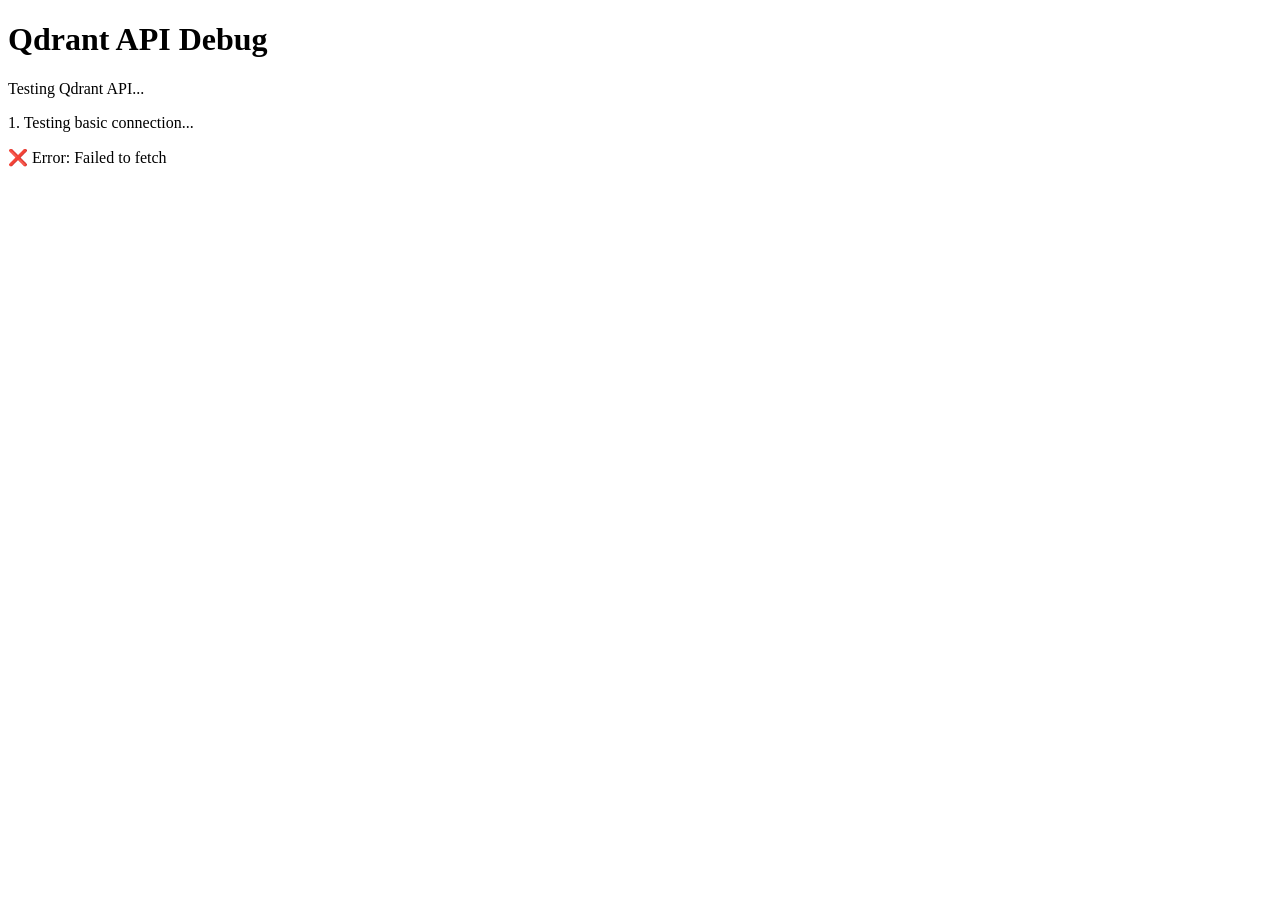
<file: services/qdrant-ui/debug.html>
<!DOCTYPE html>
<html>
<head>
    <title>Qdrant API Debug</title>
</head>
<body>
    <h1>Qdrant API Debug</h1>
    <div id="output"></div>
    
    <script>
        const QDRANT_URL = 'http://localhost:6333';
        const apiToken = 'qdrant_api_key';
        
        async function testAPI() {
            const output = document.getElementById('output');
            output.innerHTML = '<p>Testing Qdrant API...</p>';
            
            try {
                // Test 1: Basic connection
                output.innerHTML += '<p>1. Testing basic connection...</p>';
                const response1 = await fetch(QDRANT_URL, {
                    headers: {
                        'api-key': apiToken
                    }
                });
                
                if (response1.ok) {
                    const data1 = await response1.json();
                    output.innerHTML += `<p>✅ Basic connection successful: ${data1.version}</p>`;
                } else {
                    output.innerHTML += `<p>❌ Basic connection failed: ${response1.status}</p>`;
                    return;
                }
                
                // Test 2: Get collections
                output.innerHTML += '<p>2. Testing collections API...</p>';
                const response2 = await fetch(`${QDRANT_URL}/collections`, {
                    headers: {
                        'api-key': apiToken
                    }
                });
                
                if (response2.ok) {
                    const data2 = await response2.json();
                    output.innerHTML += `<p>✅ Collections API successful: ${data2.result.collections.length} collections</p>`;
                    
                    // Test 3: Get details for each collection
                    for (const collection of data2.result.collections) {
                        output.innerHTML += `<p>3. Testing collection: ${collection.name}</p>`;
                        
                        const response3 = await fetch(`${QDRANT_URL}/collections/${collection.name}`, {
                            headers: {
                                'api-key': apiToken
                            }
                        });
                        
                        if (response3.ok) {
                            const data3 = await response3.json();
                            const info = data3.result;
                            output.innerHTML += `<p>✅ ${collection.name}: ${info.points_count} points, status: ${info.status}</p>`;
                        } else {
                            output.innerHTML += `<p>❌ Failed to get details for ${collection.name}: ${response3.status}</p>`;
                        }
                    }
                } else {
                    output.innerHTML += `<p>❌ Collections API failed: ${response2.status}</p>`;
                }
                
            } catch (error) {
                output.innerHTML += `<p>❌ Error: ${error.message}</p>`;
            }
        }
        
        // Run the test when page loads
        testAPI();
    </script>
</body>
</html>
</file>
